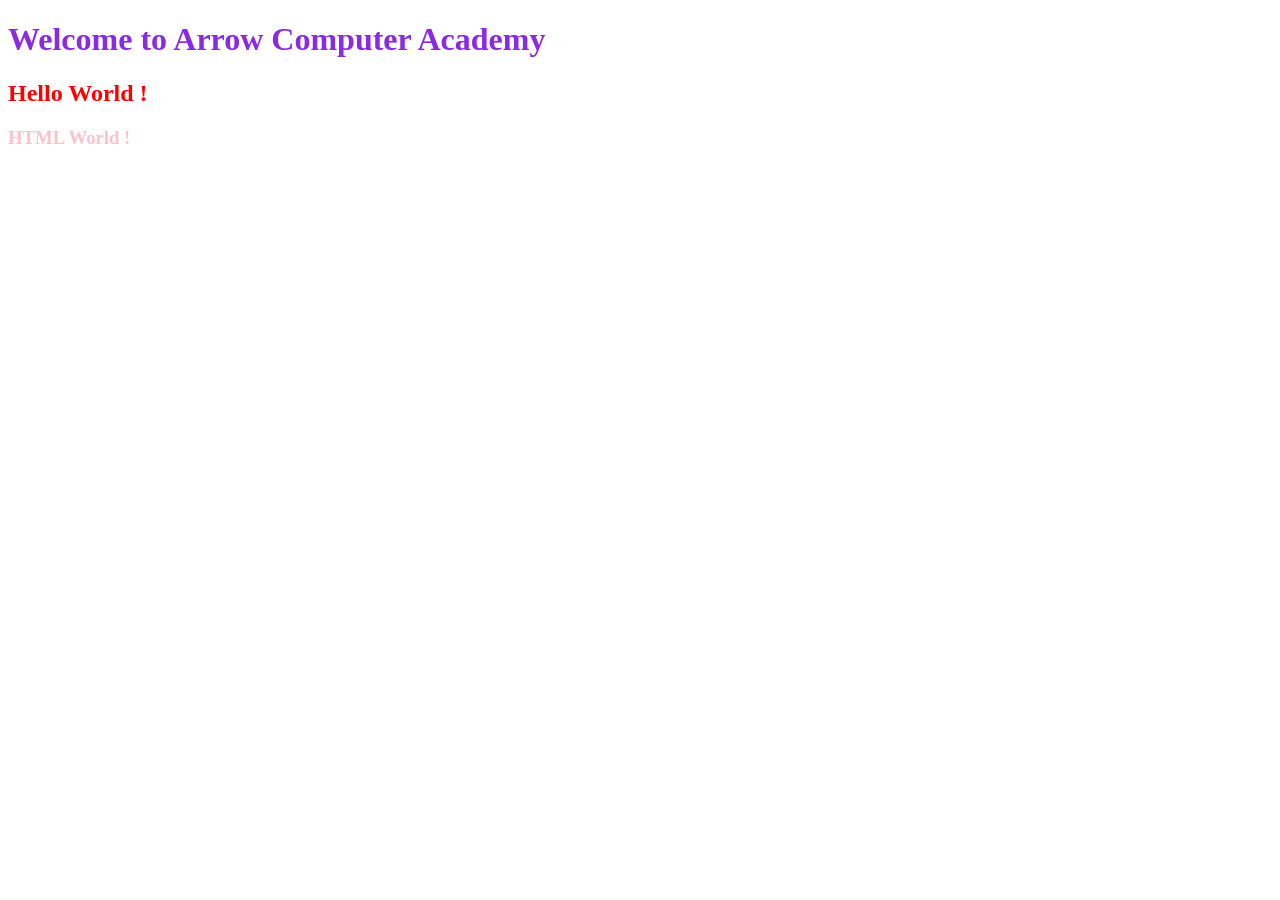
<file: CSS and HTML/CSS_Part_1/1_CSS_Styling_Ways/index.html>
<!DOCTYPE html>
<html lang="en">
<head>
    <meta charset="UTF-8">
    <meta name="viewport" content="width=device-width, initial-scale=1.0">
    <link rel="stylesheet" href="style.css">
    <title>Document</title>
    <style>
        h3 
        {
            color : pink;
        }
    </style>
    
</head>
<body>
    <h1 style="color:blueviolet">Welcome to Arrow Computer Academy</h1>
    <h2>Hello World !</h2>
    <h3>HTML World !</h3>
</body>
</html>
</file>
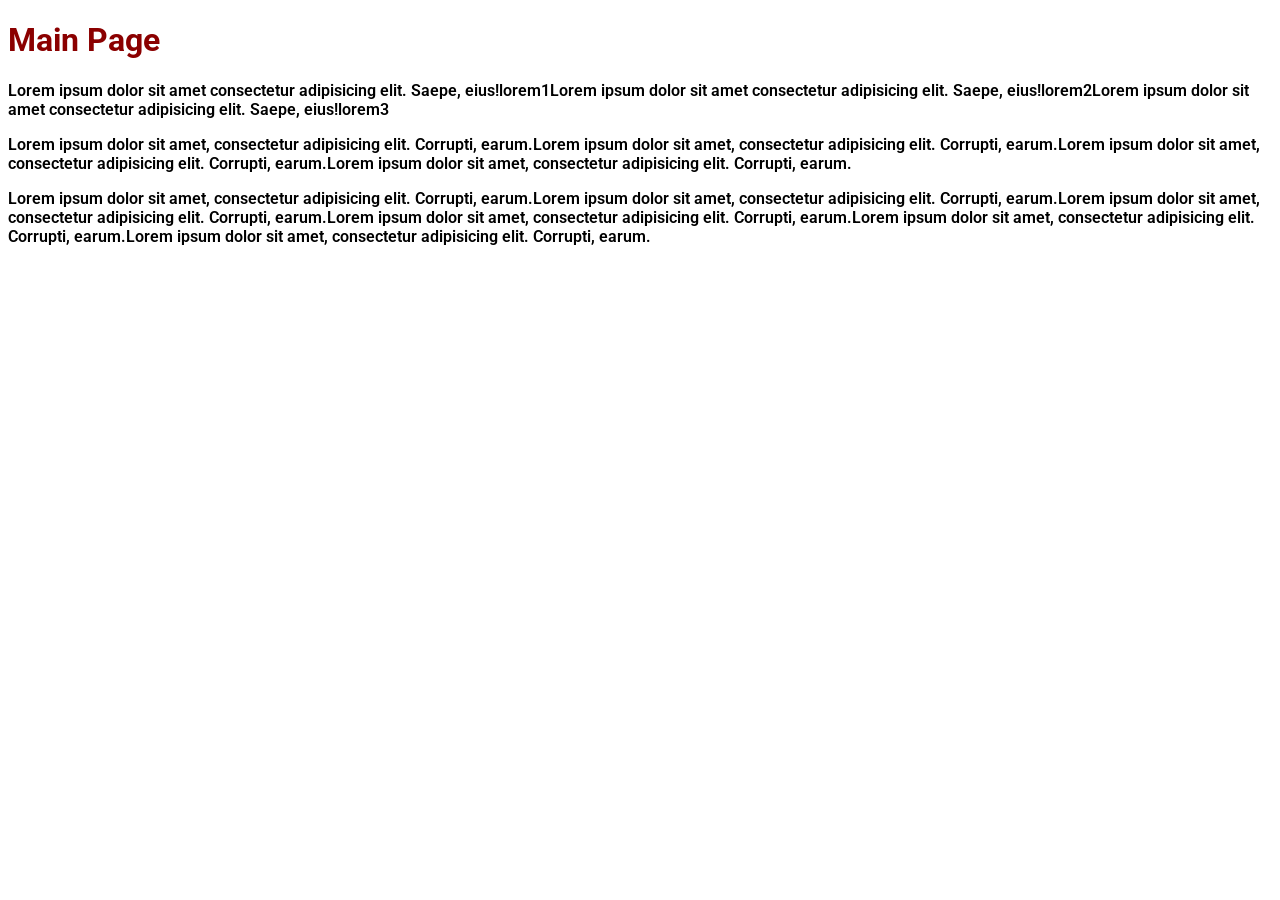
<file: CSS and HTML/CSS_Part_1/2_CSS_Fonts/index.html>
<!DOCTYPE html>
<html lang="en">
<head>
    <meta charset="UTF-8">
    <meta name="viewport" content="width=device-width, initial-scale=1.0">
    <title>Document</title>
    <link rel="stylesheet" href="style.css">
</head>

<body>
    
    <h1>Main Page</h1>

    <p>Lorem ipsum dolor sit amet consectetur adipisicing elit. Saepe, eius!lorem1Lorem ipsum dolor sit amet consectetur adipisicing elit. Saepe, eius!lorem2Lorem ipsum dolor sit amet consectetur adipisicing elit. Saepe, eius!lorem3</p>

    <p>Lorem ipsum dolor sit amet, consectetur adipisicing elit. Corrupti, earum.Lorem ipsum dolor sit amet, consectetur adipisicing elit. Corrupti, earum.Lorem ipsum dolor sit amet, consectetur adipisicing elit. Corrupti, earum.Lorem ipsum dolor sit amet, consectetur adipisicing elit. Corrupti, earum.</p>

    <p>Lorem ipsum dolor sit amet, consectetur adipisicing elit. Corrupti, earum.Lorem ipsum dolor sit amet, consectetur adipisicing elit. Corrupti, earum.Lorem ipsum dolor sit amet, consectetur adipisicing elit. Corrupti, earum.Lorem ipsum dolor sit amet, consectetur adipisicing elit. Corrupti, earum.Lorem ipsum dolor sit amet, consectetur adipisicing elit. Corrupti, earum.Lorem ipsum dolor sit amet, consectetur adipisicing elit. Corrupti, earum.</p>
    
</body>

</html>
</file>
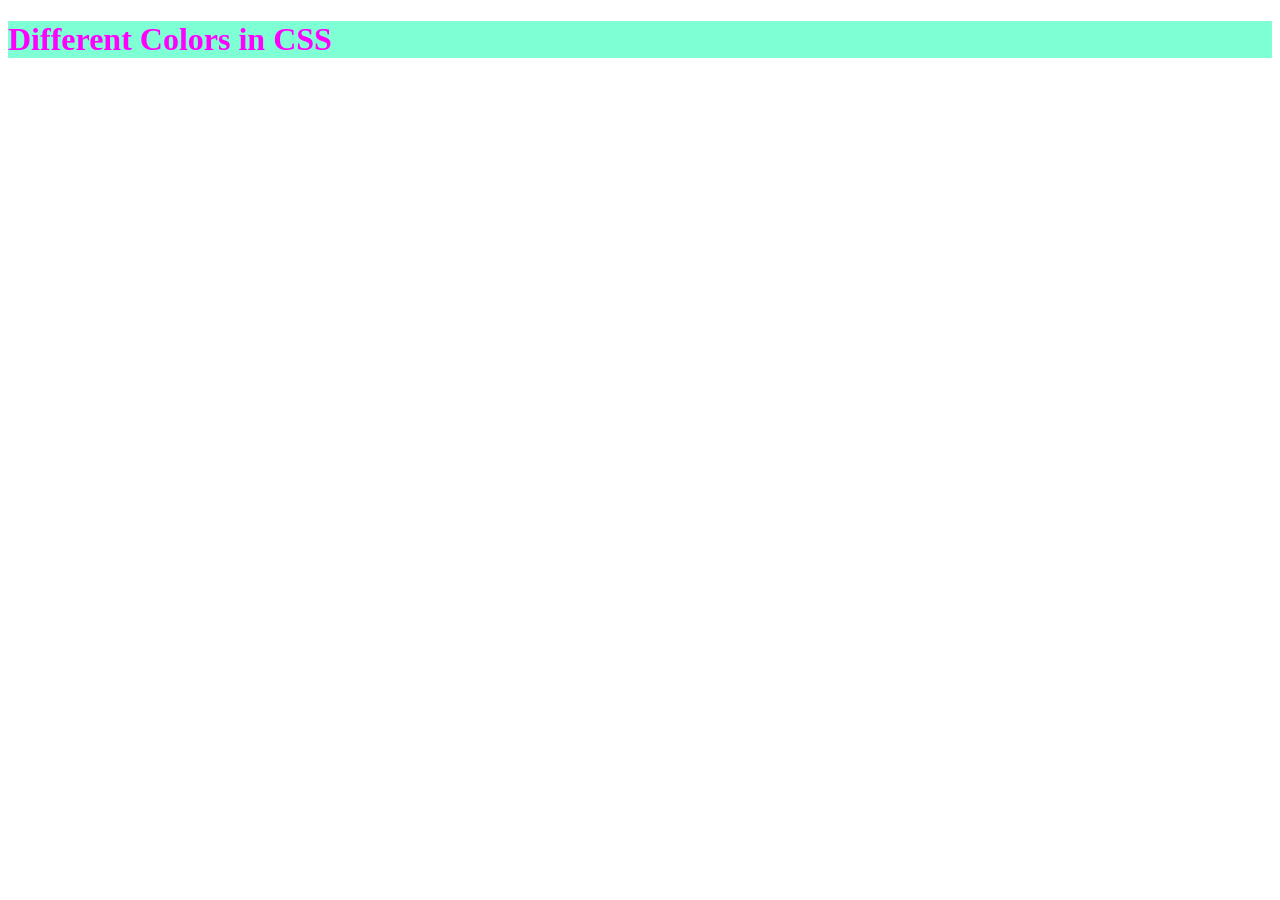
<file: CSS and HTML/CSS_Part_1/3_CSS_colors/index.html>
<!DOCTYPE html>
<html lang="en">
<head>
    <meta charset="UTF-8">
    <meta name="viewport" content="width=device-width, initial-scale=1.0">
    <link rel = "stylesheet" href="style.css">
    <title>Document</title>
</head>
<body>
    <h1>Different Colors in CSS</h1>
</body>
</html>
</file>
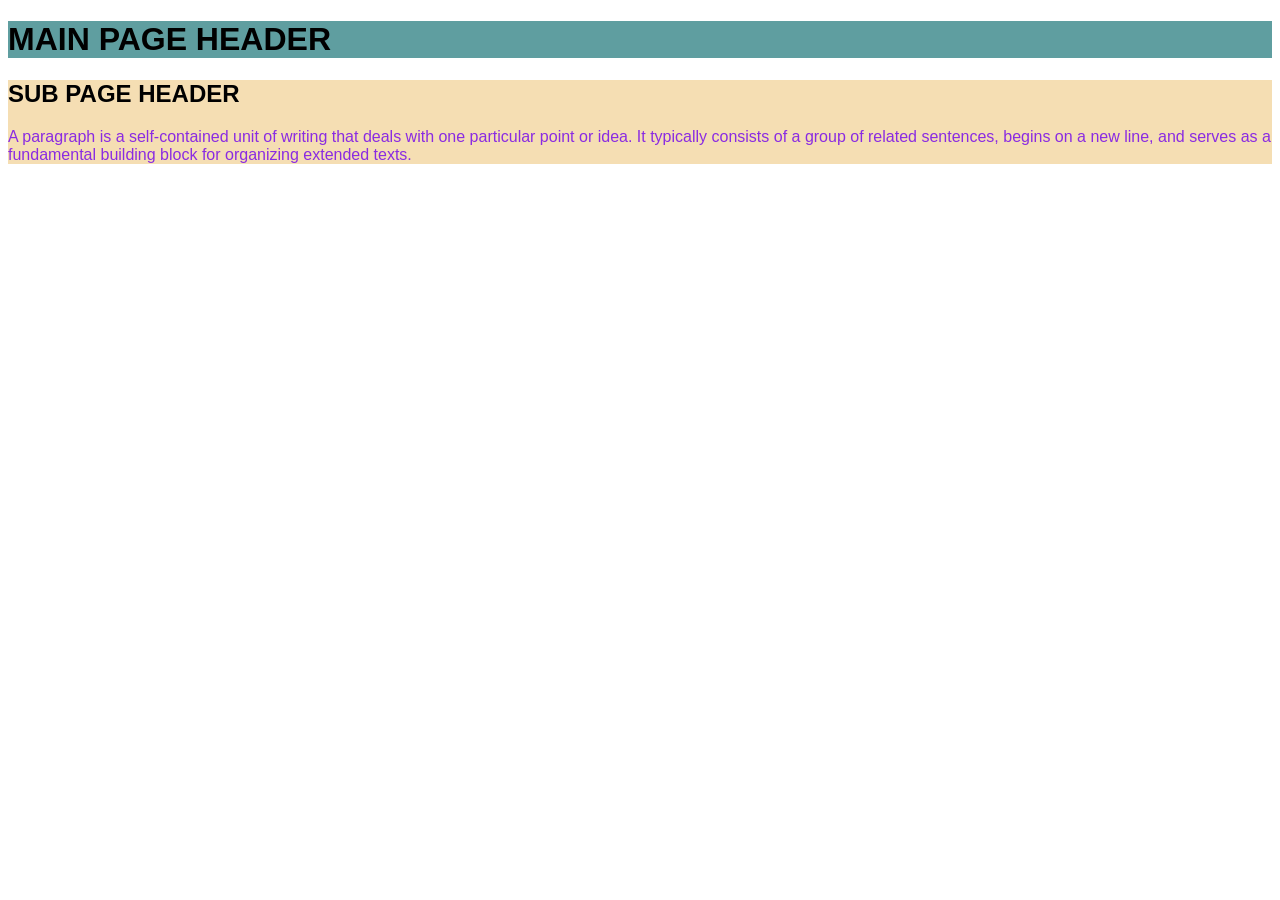
<file: CSS and HTML/CSS_Part_1/4_CSS_Selectors/index.html>
<!DOCTYPE html>
<html lang="en">
<head>
    <meta charset="UTF-8">
    <meta name="viewport" content="width=device-width, initial-scale=1.0">
    <link rel="stylesheet" href="style.css">
    <title>Document</title>
</head>
<body>
    <!-- CSS id Selector -->
    <div id="main-header">
       <h1> MAIN PAGE HEADER </h1>
    </div>

    <!-- class Selector-->
    <div class="sub-header">
        <h2>SUB PAGE HEADER </h2>
           <p>A paragraph is a self-contained unit of writing that deals with one particular point or idea. It typically consists of a group of related sentences, begins on a new line, and serves as a fundamental building block for organizing extended texts.</p>
        <!--Home && End Key #start and End of Line of Code-->
        <!--Ctrl + Enter # to new Line. -->
        <!--Ctrl + / # to Comment out the Line.-->
    </div>

</body>
</html>
</file>
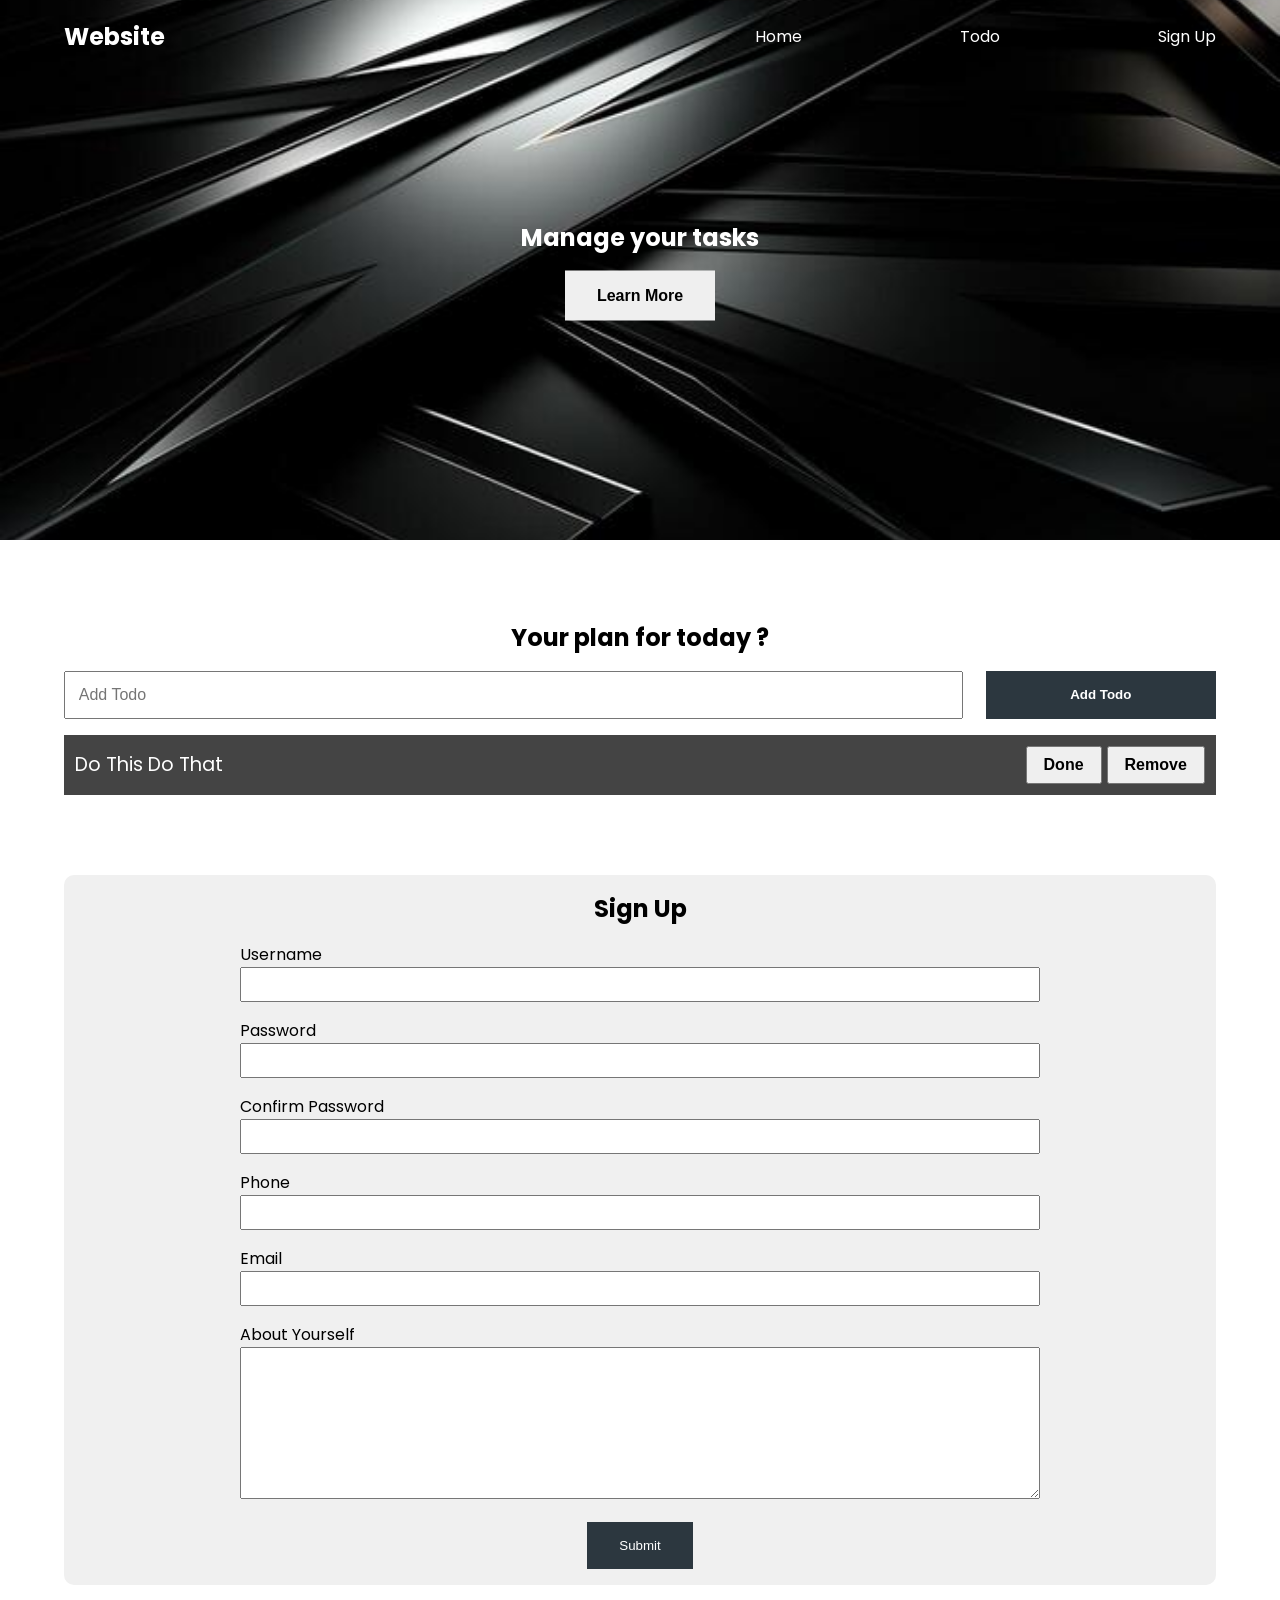
<file: JavaScript/JavaScript Topics/22_dom_tutorial/index.html>
<!DOCTYPE html>
<html lang="en">
  <head>
    <meta charset="UTF-8" />
    <meta http-equiv="X-UA-Compatible" content="IE=edge" />
    <meta name="viewport" content="width=device-width, initial-scale=1.0" />
    <link rel="stylesheet" href="./style.css" />
    <!-- <script src="./dom_.js" defer></script>  -->
    <!-- <script src="./get_elementby_id.js" defer></script> -->
    <!-- <script src="./querySelector_.js" defer></script> -->
     <!-- <script src="./text_Context.js" defer></script> -->
     <!-- <script src="./change_styles.js" defer></script> -->
     <!-- <script src="./get_set_attributes.js" defer></script> -->
     <!-- <script src="./getElebyClass_queryAll.js" defer></script> -->
     <!-- <script src="./iterate_elements.js" defer></script> -->
       <!-- <script src="./innerHTML_.js" defer></script> -->




    <!-- 4. Best way to Link JS file  : Defer (Deferred) So here File reading Start from top as it reach script the loading of script file and parsing of html
       occurs at same time lets say js file is loaded completely so here in case of defer html parsing doesnt stop it continues till its full loaded and that loaded 
      Js file is on hold as both html and js are loaded now execution of script occurs with error and this is best approach as saves time as well. -->


    <!-- <script src="./Async_vs_Defer.js" async></script>  -->
    <!-- 3.Async Way of Linking : So when Browser gets file It starts Read file from top and when it reaches JS file script as we have used async - i.e
      asynchronous attribute so parsing of html and loading of JS file occurs at same time 
      Problem here is lets consider JS file is loaded fully but Html is parsed half way through file as soon as Js is Loaded html parsing will stop and 
      JS file Execution will start with half parsed html file which may cause and error if JS is used below ,So this approach is also not that efficient.
     -->

    <!-- <script src="./Async_vs_Defer.js"></script>  -->
    <!-- 1. html file will pe parse till here and then Js will start loading , after than it will start executing
    Bur problem with declaring file here is rest html is not parsed and if js is applied in below tags i may throw error so its bad practice -->
        <title>My Website</title>
  </head>
  <body>
    <header class="header">
      <nav class="nav container">
        <h1 class="logo">Website</h1>
        <ul class="nav-items">
          <li class="nav-item"><a href="#home">Home</a></li>
          <li class="nav-item"><a href="">Todo</a></li>
          <li class="nav-item"><a href="">Sign Up</a></li>
        </ul>
      </nav>
      <div class="headline">
        <h2 id="main-heading">
          Manage your tasks <span style="display: none">Hello</span>
        </h2>
        <button class="btn btn-headline">Learn More</button>
      </div>
    </header>

    <section class="section-todo container">
      <h2>Your plan for today ?</h2>
      <!-- todo form  -->
      <form class="form-todo">
        <input type="text" name="" id="" placeholder="Add Todo" />
        <input type="submit" value="Add Todo" class="btn" />
      </form>

      <ul class="todo-list">
        <li>
          <span class="text">Do this do that</span>
          <div class="todo-buttons">
            <button class="todo-btn done">Done</button>
            <button class="todo-btn remove">Remove</button>
          </div>
        </li>
      </ul>
    </section>

    <section class="section-signup container">
      <h2>Sign Up</h2>
      <form class="signup-form">
        <div class="form-group">
          <label for="username">Username</label>
          <input type="text" name="username" id="username" />
        </div>
        <div class="form-group">
          <label for="password">Password</label>
          <input type="password" name="password" id="password" />
        </div>
        <div class="form-group">
          <label for="confirmPassword">Confirm Password</label>
          <input type="password" name="confirmPassword" id="confirmPassword" />
        </div>
        <div class="form-group">
          <label for="phone">Phone</label>
          <input type="text" name="phone" id="phone" />
        </div>
        <div class="form-group">
          <label for="email">Email</label>
          <input type="email" name="email" id="email" />
        </div>
        <div class="form-group">
          <label for="about">About Yourself</label>
          <textarea name="about" id="about" cols="30" rows="10"></textarea>
        </div>
        <button type="submit" class="btn signup-btn">Submit</button>
      </form>
    </section>
    <script src="./Async_vs_Defer.js"></script> 
    <!-- 2. Declaring js file here  : file is been read from top to bottom so html content and css will be parsed and loaded ,
       as it reaches here Js file starts to load after it the file will be executed this process is good less chances of error but 
       its very time comsuming . -->
  </body>
</html>
</file>
<file: CSS and HTML/CSS_Part_1/1_CSS_Styling_Ways/style.css>
h2
{
    color : red;
}
</file>
<file: CSS and HTML/CSS_Part_1/2_CSS_Fonts/style.css>
@import url('https://fonts.googleapis.com/css2?family=Iosevka+Charon:ital,wght@0,300;0,400;0,500;0,700;1,300;1,400;1,500;1,700&family=Ole&family=Roboto:ital,wght@0,100..900;1,100..900&display=swap');
body
{
  font-family: "Roboto", sans-serif;
  font-style: normal;
  font-variation-settings:
    "wdth" 100;
    font-weight: 600;
}

h1
{
    color:darkred;
}
</file>
<file: CSS and HTML/CSS_Part_1/3_CSS_colors/style.css>
h1{
     /* color:red; */
     /* color:aqua; */
     color:rgb(255,0,0);
     /* color: rgb(0,255,0); */
     /* color: rgb(0,0,255); */
     color :rgb(255,0,100);
      
     /* color : #ffa53d; */
     /* Hex Code(color Picker) By using this we can specify color by the hex code */
     /* 0,1,2,3,4,5,6,7,8,9,a,b,c,d,e,f By combinig these*/ 
     color : #ffffff;
     color : #000000;
     color : #343434;
     color : #676767;
     color : #cdcdcd;
     color : #ff00ff;
    
     background-color :aquamarine;
}
</file>
<file: CSS and HTML/CSS_Part_1/4_CSS_Selectors/style.css>
@import url('https://fonts.googleapis.com/css2?family=Poppins:wght@200;400;500;700&family=Roboto:wght@400;500;700;900&display=swap');

body{
    font-family: sans-serif;
    font-family: Arial, Helvetica, sans-serif;
}

/* To select ID selector --> # tag is used */
#main-header{
    background-color :cadetblue;
}

/* To select Class Selector --> . tag is used */
.sub-header{
    background-color :wheat;
}

p{
    color: blueviolet;
    font-weight: 400;
}

/*
Developers :

 id vs Classes.
 id --> less Used  --> Dont Use Same id Twice on One Page.One ID should be used only once on a page.
 class --> most Used --> Classes Can be used multiple times.

 Web Theme:
 Utility Classes(pre-made classes for multi use):
 */

 .text-red{
    color : red;
 }

 .text-green{
    color : green;
 }

 .bg-grey{
   background-color:  #cdcdcd;
 }

 .bg-dark {
    background-color: rgb(42, 41, 41);
 }
</file>
<file: JavaScript/JavaScript Topics/22_dom_tutorial/style.css>
@import url("https://fonts.googleapis.com/css2?family=Poppins:wght@200;300;400;500;600;700&display=swap");

* {
  box-sizing: border-box;
  padding: 0;
  margin: 0;
}

body {
  font-family: "Poppins", sans-serif;
}

a {
  text-decoration: none;
  color: white;
}

.header {
  position: relative;
  min-height: 60vh;
  background: url("./bg_image.jpg");
  background-position: center;
  background-repeat: no-repeat;
  background-size: cover;
  color: white;
}
.bg-dark {
  background: #000;
  color: #eee;
}

.container {
  max-width: 1200px;
  margin: auto;
  width: 90%;
}
.nav {
  min-height: 8vh;
  display: flex;
  justify-content: space-between;
  align-items: center;
}

.nav-items {
  width: 40%;
  display: flex;
  list-style-type: none;
  justify-content: space-between;
}
.headline {
  text-align: center;
  position: absolute;
  top: 50%;
  left: 50%;
  transform: translate(-50%, -50%);
}

.btn {
  display: inline-block;
  outline: none;
  border: none;
  cursor: pointer;
}

.btn-headline {
  padding: 1rem 2rem;
  font-size: 1rem;
  margin-top: 1rem;
  font-weight: 600;
}

.section-todo {
  margin-top: 5rem;
  text-align: center;
}

.form-todo {
  min-height: 5vh;
  display: flex;
  justify-content: space-between;
  margin-top: 1rem;
}

.form-todo input {
  min-height: 100%;
}
.form-todo input[type="text"] {
  width: 78%;
  padding: 0.8rem;
  font-size: 1rem;
  font-weight: 400;
}
.form-todo input[type="submit"] {
  width: 20%;
  background: rgb(44, 55, 63);
  color: white;
  font-weight: bold;
}
.todo-list {
  text-align: left;
  font-size: 1.2rem;
  list-style-type: none;
}
.todo-list li {
  padding: 0.7rem;
  background: #444;
  color: white;
  margin-top: 1rem;
  text-transform: capitalize;
  display: flex;
  justify-content: space-between;
  align-items: center;
}
.todo-btn {
  /* min-height: 100%; */
  padding: 0.5rem 1rem;
  font-size: 1rem;
  font-weight: bold;
  cursor: pointer;
}
.section-signup {
  margin: 5rem auto;
  text-align: center;
  background: rgb(240, 240, 240);
  border-radius: 10px;
  padding: 1rem;
}

.signup-form {
  max-width: 800px;
  width: 95%;
  text-align: left;
  margin: auto;
}
.signup-form label {
  display: block;
}

.signup-form input {
  display: block;
  width: 100%;
  padding: 0.5rem;
}
.form-group {
  margin-top: 1rem;
}
.signup-form textarea {
  width: 100%;
}
.signup-btn {
  background: rgb(44, 55, 63);
  color: white;
  padding: 1rem 2rem;
  display: block;
  margin: auto;
  margin-top: 1rem;
}
</file>
